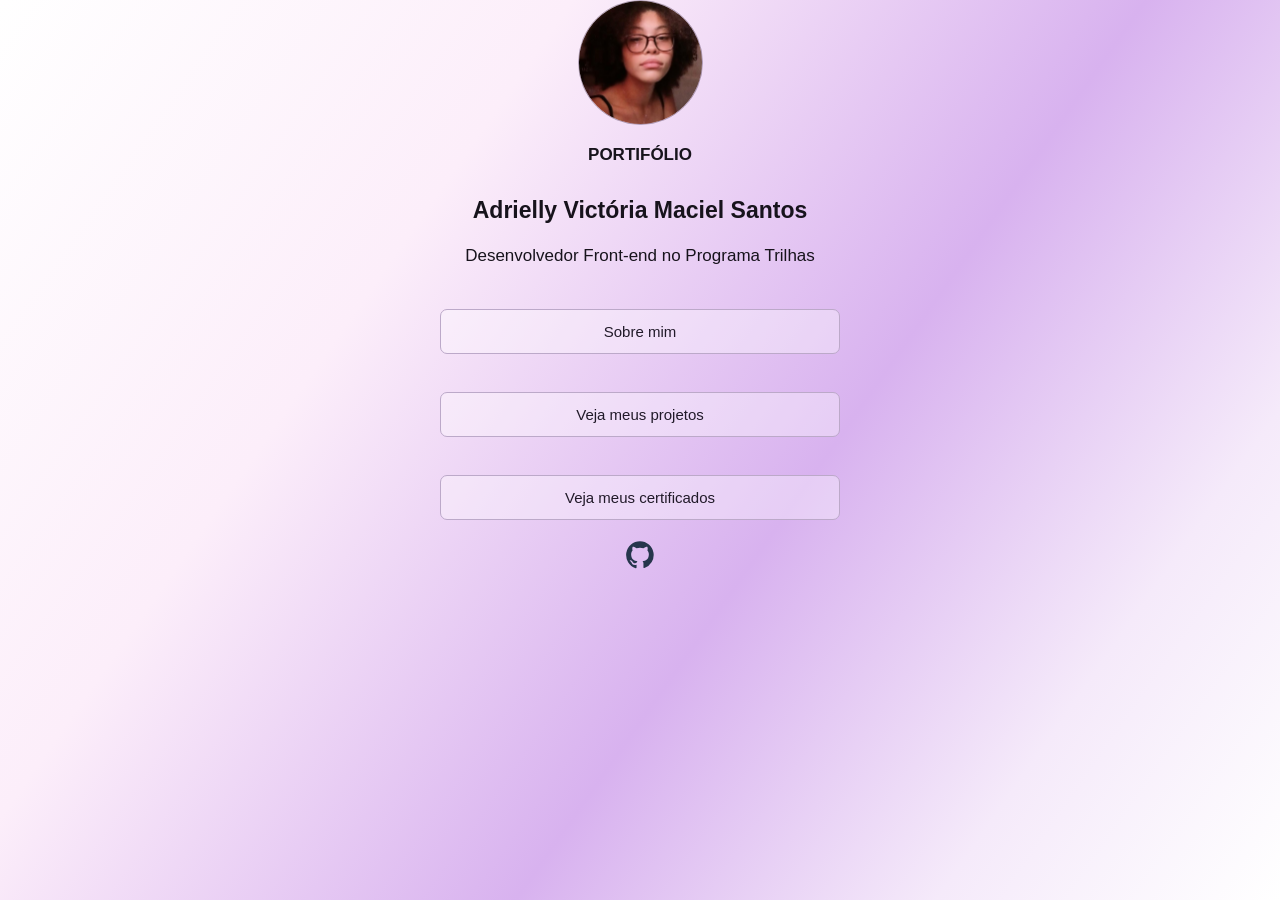
<file: index.html>
<!DOCTYPE html>
<html lang="pt-BR">
<head>
    <meta charset="UTF-8">
    <meta name="viewport" content="width=device-width, initial-scale=1.0">

    <title>Meu Portifólio</title>

    <link rel="stylesheet" href="style.css">
</head>

<body>

    <header class="perfil">
        <img src="imagens/foto.jpg (2).jpeg"
             alt="Minha foto de perfil"
             class="foto">

        <p class="identificacao"><strong>PORTIFÓLIO</strong></p>

        <h1>Adrielly Victória Maciel Santos</h1>

        <p class="descricao">
            Desenvolvedor Front-end no Programa Trilhas
        </p>
        
        <div class="botoes">
            <a href="sobre.html" class="botao botao-principal">
                Sobre mim
            </a>

            <br>

            <a href="projetos.html" class="botao">
                Veja meus projetos
            </a>

            <br>

            <a href="https://drive.google.com/drive/folders/1ApdD-vw0e6R57XJoKulvNR8u_q47Q9FR?usp=sharing"
               target="_blank"
               rel="noopener noreferrer"
               class="botao">
                Veja meus certificados
            </a>
        </div>
    </header>

   <footer class="rodape">

           <a href="https://github.com/adriellymaciel90-web"
                target="_blank"
                rel="noopener noreferrer"
                class="github-link"
                aria-label="Visite meu perfil no GitHub"
                title="Meu GitHub">
                <svg
                  xmlns="http://www.w3.org/2000/svg"
                  viewBox="0 0 24 24"
                  width="30"
                  height="30"
                  fill="currentColor"
                  aria-hidden="true">
                 <path d="M12 .9a11.1 11.1 0 0 0-3.51 21.63c.55.1.76-.24.76-.54v-2.1c-3.1.68-3.76-1.32-3.76-1.32-.5-1.3-1.23-1.65-1.23-1.65-1.01-.7.08-.69.08-.69 1.12.08 1.71 1.15 1.71 1.15.99 1.7 2.6 1.21 3.23.92.1-.72.39-1.21.7-1.49-2.47-.28-5.07-1.23-5.07-5.49 0-1.21.43-2.2 1.15-2.97-.12-.28-.5-1.41.11-2.93 0 0 .94-.3 3.05 1.14a10.6 10.6 0 0 1 5.56 0c2.12-1.44 3.05-1.14 3.05-1.14.61 1.52.23 2.65.11 2.93.72.77 1.15 1.76 1.15 2.97 0 4.27-2.6 5.2-5.08 5.48.4.35.75 1.02.75 2.06v3.07c0 .3.2.65.77.54A11.1 11.1 0 0 0 12 .9Z"/>
                </svg>
            </a>  

    </footer>
</body>
</html>
</file>
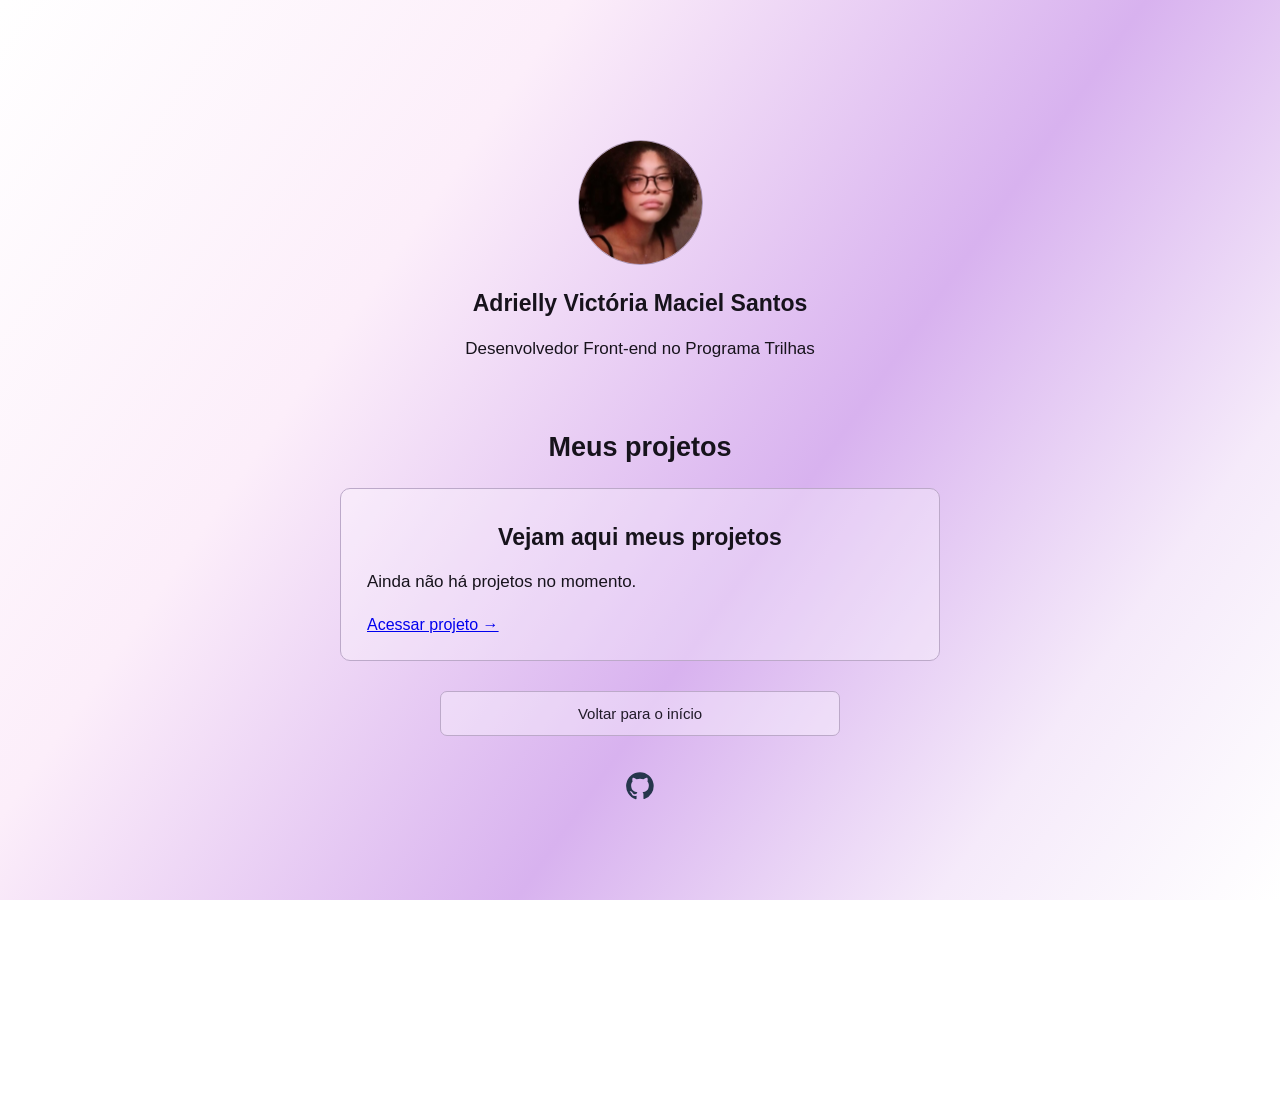
<file: projetos.html>
<!DOCTYPE html>
<html lang="pt-BR">
<head>
    <meta charset="UTF-8">
    <meta name="viewport" content="width=device-width, initial-scale=1.0">
    <title>Meus Projetos</title>
    <link rel="stylesheet" href="style.css">
</head>
<body>

    <main class="pagina-projetos">

        <!-- Foto e apresentação -->
        <header class="cabecalho-projetos">
            <img src="imagens/foto.jpg (2).jpeg" alt="Minha foto" class="foto-perfil">

            <h1>Adrielly Victória Maciel Santos</h1>

            <p>Desenvolvedor Front-end no Programa Trilhas</p>
        </header>

        <!-- Título -->
        <h2 class="titulo-projetos">Meus projetos</h2>

        <!-- Cartão do projeto -->
        <section class="cartao-projeto">
            <h1>Vejam aqui meus projetos</h1>

            <p class="mensagem-projetos">
             Ainda não há projetos no momento.
            </p>

            <a href="projetos.html">Acessar projeto → </a>
    

        </section>

        <!-- Botão para voltar -->
        <a href="index.html" class="botao-voltar">
            Voltar para o início
        </a>

        <!-- Redes sociais -->
        <footer class="rodape">
            <a  href="https://github.com/adriellymaciel90-web"
            target="_blank"
            rel="noopener noreferrer"
            class="github-link"
            aria-label="Visite meu perfil no GitHub"
            title="Meu GitHub">
               <svg
                  xmlns="http://www.w3.org/2000/svg"
                  viewBox="0 0 24 24"
                  width="30"
                  height="30"
                  fill="currentColor"
                  aria-hidden="true">
                  <path d="M12 .9a11.1 11.1 0 0 0-3.51 21.63c.55.1.76-.24.76-.54v-2.1c-3.1.68-3.76-1.32-3.76-1.32-.5-1.3-1.23-1.65-1.23-1.65-1.01-.7.08-.69.08-.69 1.12.08 1.71 1.15 1.71 1.15.99 1.7 2.6 1.21 3.23.92.1-.72.39-1.21.7-1.49-2.47-.28-5.07-1.23-5.07-5.49 0-1.21.43-2.2 1.15-2.97-.12-.28-.5-1.41.11-2.93 0 0 .94-.3 3.05 1.14a10.6 10.6 0 0 1 5.56 0c2.12-1.44 3.05-1.14 3.05-1.14.61 1.52.23 2.65.11 2.93.72.77 1.15 1.76 1.15 2.97 0 4.27-2.6 5.2-5.08 5.48.4.35.75 1.02.75 2.06v3.07c0 .3.2.65.77.54A11.1 11.1 0 0 0 12 .9Z"/>
                </svg>
            </a>
        </footer>

    </main>

</body>
</html>
</file>
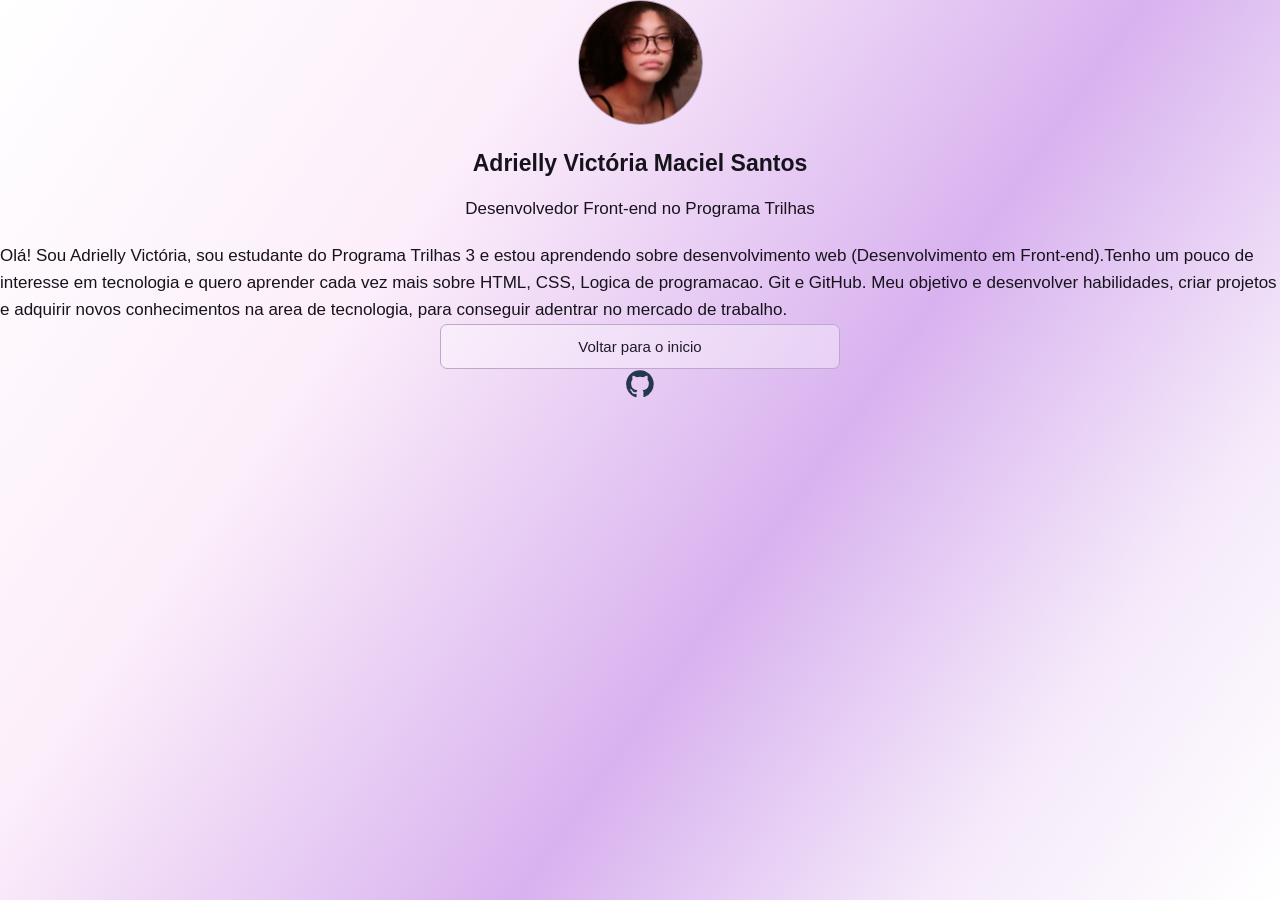
<file: sobre.html>
<!DOCTYPE html>
<html lang="pt-BR">
<head>
    <meta charset="UTF-8">
    <meta name="viewport" content="width=device-width, initial-scale=1.0">
    <title>Sobre mim</title>
    <link rel="stylesheet" href="style.css">
</head>
<body>

    <header class="perfil">
        <img src="imagens/foto.jpg (2).jpeg" alt="Minha foto" class="foto">

        <h1>Adrielly Victória Maciel Santos</h1>
        <p>Desenvolvedor Front-end no Programa Trilhas</p>

    </header>

    <main class="página-sobre">
            
            <p>
                Olá! Sou Adrielly Victória, sou estudante do Programa Trilhas 3 e estou 
                aprendendo sobre desenvolvimento web (Desenvolvimento em Front-end).Tenho um pouco de 
                interesse em tecnologia e quero aprender cada vez mais sobre HTML, CSS,
                Logica de programacao. Git e GitHub. Meu objetivo e desenvolver habilidades,
                criar projetos e adquirir novos conhecimentos na area de tecnologia, para conseguir
                adentrar no mercado de trabalho.
            </p>

            <a  href="index.html" class="botao">Voltar para o inicio</a>

    </main>

      <footer class="rodape">
        
        <a href="https://github.com/adriellymaciel90-web"
            target="_blank"
            rel="noopener noreferrer"
            class="github-link"
            aria-label="Visite meu perfil no GitHub"
            title="Meu GitHub">
            <svg
               xmlns="http://www.w3.org/2000/svg"
               viewBox="0 0 24 24"
               width="30"
               height="30"
               fill="currentColor"
               aria-hidden="true">
              <path d="M12 .9a11.1 11.1 0 0 0-3.51 21.63c.55.1.76-.24.76-.54v-2.1c-3.1.68-3.76-1.32-3.76-1.32-.5-1.3-1.23-1.65-1.23-1.65-1.01-.7.08-.69.08-.69 1.12.08 1.71 1.15 1.71 1.15.99 1.7 2.6 1.21 3.23.92.1-.72.39-1.21.7-1.49-2.47-.28-5.07-1.23-5.07-5.49 0-1.21.43-2.2 1.15-2.97-.12-.28-.5-1.41.11-2.93 0 0 .94-.3 3.05 1.14a10.6 10.6 0 0 1 5.56 0c2.12-1.44 3.05-1.14 3.05-1.14.61 1.52.23 2.65.11 2.93.72.77 1.15 1.76 1.15 2.97 0 4.27-2.6 5.2-5.08 5.48.4.35.75 1.02.75 2.06v3.07c0 .3.2.65.77.54A11.1 11.1 0 0 0 12 .9Z"/>
            </svg>
        </a>
    </footer>
</body>
</html>
</file>
<file: style.css>
/* =====================================
   1. CONFIGURAÇÕES GERAIS
===================================== */

* {
    margin: 0;
    padding: 0;
    box-sizing: border-box;
}

html {
    min-height: 100%;
    scroll-behavior: smooth;
}

body {
    min-height: 100vh;
    font-family: Arial, Helvetica, sans-serif;
    color: #17131c;

    /* Fundo igual ao modelo do Figma */
    background: linear-gradient(
        125deg,
        #ffffff 0%,
        #fceefa 30%,
        #d8b2ef 60%,
        #f5eafa 82%,
        #ffffff 100%
    );

    background-attachment: fixed;
}

/* Imagens responsivas */
img {
    max-width: 100%;
}


/* =====================================
   2. CONTEÚDO PRINCIPAL
===================================== */

.container,
.pagina-projetos,
.pagina-sobre {
    width: 100%;
    max-width: 900px;
    min-height: 100vh;
    margin: 0 auto;
    padding: 40px 24px;

    display: flex;
    flex-direction: column;
    align-items: center;

    text-align: center;
}

/* Centralização das páginas */
.container {
    justify-content: center;
}

.pagina-sobre,
.pagina-projetos {
    justify-content: flex-start;
}


/* =====================================
   3. FOTO DE PERFIL
===================================== */

.perfil,
.cabecalho-projetos,
.cabecalho-sobre {
    width: 100%;
    display: flex;
    flex-direction: column;
    align-items: center;
    text-align: center;
}

.perfil img,
.foto-perfil,
.cabecalho-projetos img,
.cabecalho-sobre img {
    display: block;
    width: 125px;
    height: 125px;
    margin: 0 auto 16px;

    border-radius: 50%;
    object-fit: cover;
    object-position: center;

    border: 1px solid rgba(70, 50, 80, 0.4);
}

/* Caso a foto tenha a classe perfil-foto */
.perfil-foto {
    display: block;
    width: 110px;
    height: 110px;
    margin: 0 auto 16px;
    border-radius: 50%;
    object-fit: cover;
}


/* =====================================
   4. NOME E DESCRIÇÃO
===================================== */

h1 {
    max-width: 100%;
    margin: 8px auto 16px;

    font-size: 23px;
    font-weight: 700;
    line-height: 1.3;

    text-align: center;
    overflow-wrap: break-word;
}

h2 {
    width: 100%;
    margin: 30px auto 25px;

    font-size: 27px;
    font-weight: 700;
    text-align: center;
}

h3 {
    font-size: 22px;
    line-height: 1.4;
    margin-bottom: 18px;
}

p {
    font-size: 17px;
    line-height: 1.6;
}

/* Descrição abaixo da foto */
.perfil p,
.cabecalho-projetos p,
.cabecalho-sobre p {
    width: 100%;
    max-width: 650px;
    margin: 0 auto 20px;
    text-align: center;
}


/* =====================================
   5. BOTÕES DA PÁGINA INICIAL
===================================== */

.botoes {
    display: flex;
    flex-direction: column;
    align-items: center;
    justify-content: center;
    gap: 10px;

    width: 100%;
    max-width: 400px;
    margin: 20px auto;
}

/* Estilo igual para os botões */
.botao,
.botoes a,
.botao-voltar,
.botao-sobre,
.botao-projetos,
.botao-certificados {
    display: flex;
    justify-content: center;
    align-items: center;

    width: 100%;
    max-width: 400px;
    min-height: 43px;

    margin: 0 auto;
    padding: 11px 16px;

    border: 1px solid #bca9c9;
    border-radius: 7px;

    background: rgba(255, 255, 255, 0.35);
    color: #211a29;

    font-family: inherit;
    font-size: 15px;
    font-weight: 500;
    line-height: 1.4;
    text-align: center;
    text-decoration: none;

    cursor: pointer;

    transition:
        background-color 0.25s ease,
        color 0.25s ease,
        border-color 0.25s ease,
        transform 0.2s ease,
        box-shadow 0.25s ease;
}

/* Efeito quando o mouse passa */
.botao:hover,
.botoes a:hover,
.botao-voltar:hover,
.botao-sobre:hover,
.botao-projetos:hover,
.botao-certificados:hover {
    background-color: #d7b5e8;
    border-color: #a87ac2;
    color: #321344;

    box-shadow: 0 4px 10px rgba(100, 55, 120, 0.15);
    transform: translateY(-2px);
}

/* Efeito enquanto clica */
.botao:active,
.botoes a:active,
.botao-voltar:active,
.botao-sobre:active,
.botao-projetos:active,
.botao-certificados:active {
    background-color: #a86bc5;
    border-color: #8c4da8;
    color: #ffffff;

    transform: scale(0.97);
    box-shadow: none;
}

/* Destaque de teclado */
.botao:focus-visible,
.botoes a:focus-visible,
.botao-voltar:focus-visible,
.cartao-projeto a:focus-visible {
    outline: 2px solid #8950a5;
    outline-offset: 3px;
}


/* =====================================
   6. PÁGINA SOBRE MIM
===================================== */

.pagina-sobre .conteudo-sobre {
   display: flex;
    flex-direction: column;
    align-items: center;
    
    width: 100%;
    max-width: 650px;
    margin: 0 auto;

}

.pagina-sobre p {
    width: 100%;
    max-width: 650px;
    margin: 0 auto 20px auto;
    text-align: center;
    line-height: 1.6;

}

/* Botões e links da página sobre */
.pagina-sobre .botao,
.pagina-sobre .botao-voltar,
.pagina-sobre .botoes a {
    margin-left: auto;
    margin-right: auto;
}


/* =====================================
   7. PÁGINA DE PROJETOS
===================================== */

.pagina-projetos {
    width: 90%;
    max-width: 800px;
    margin: 100px auto;
    text-align: center;
}

/* Cabeçalho de projetos */
.cabecalho-projetos {
    margin-bottom: 25px;
}

.pagina-projetos .titulo-projetos {
    margin: 25px auto 25px;
    text-align: center;
}

/* Cartão do projeto */
.cartao-projeto {
    width: 100%;
    max-width: 600px;
    margin: 0 auto 30px;
    padding: 26px;

    border: 1px solid #bca9c9;
    border-radius: 10px;

    background: rgba(255, 255, 255, 0.30);
    text-align: left;

}

/* Nome do projeto */
.cartao-projeto h3 {
    margin: 0 0 20px;
    font-size: 22px;
    text-align: left;
}

/* Descrição do projeto */
.cartao-projeto p {
    margin: 0 0 22px;
    font-size: 17px;
    line-height: 1.5;
    text-align: left;
}

/* Link para acessar o projeto */
.cartao-projeto .link-projeto {
    display: block;
    width: fit-content;
    max-width: 100%;

    margin: 0 auto;
    padding: 9px 14px;

    border-radius: 6px;

    color: #684080;
    font-size: 16px;
    text-align: center;
    overflow-wrap: anywhere;

    transition:
        background-color 0.2s ease,
        color 0.2s ease,
        transform 0.2s ease;
}

.cartao-projeto .link-projeto:hover {
    background-color: #d7b5e8;
    color: #321344;
    transform: translateY(-1px);
}

.cartao-projeto .link-projeto:active {
    background-color: #a86bc5;
    color: #ffffff;
}


/* =====================================
   8. BOTÃO VOLTAR PARA O INÍCIO
===================================== */

.pagina-projetos .botao-voltar,
.pagina-sobre .botao-voltar {
    display: flex;
    justify-content: center;
    align-items: center;

    width: 90%;
    max-width: 400px;
    min-height: 43px;

    margin: 0 auto 35px;
    padding: 11px 16px;

    text-align: center;
}


/* =====================================
   9. REDES SOCIAIS E LOGOS
===================================== */

.redes-sociais,
.redes-projetos,
.redes-sobre {
     display: flex !important;
    justify-content: center !important;
    align-items: center !important;

    width: 100% !important;
    margin: 25px auto 0 !important;
    padding: 0  !important;

    text-align: center !important;
}

.github-link {
    display: flex !important;
    justify-content: center !important;
    align-items: center !important;
    color: #26364c;
    text-decoration: none;
}

.github-link svg {
    display: block !important;
    width: 30px !important;
    height: 30px !important;
    margin: 0 !important;
}

.github-link:hover {
    color: #8950a5;
    transform: scale(1.1);
}

.redes-sociais a,
.redes-projetos a,
.redes-sobre a {
    display: inline-flex;
    justify-content: center;
    align-items: center;

    color: #26364c;
    text-decoration: none;
    line-height: 1;

    transition:
        color 0.2s ease,
        transform 0.2s ease;
}

.redes-sociais a:hover,
.redes-projetos a:hover,
.redes-sobre a:hover {
    color: #8950a5;
    transform: scale(1.12);
}

.redes-sociais svg,
.redes-projetos svg,
.redes-sobre svg {
    display: block;
    width: 30px;
    height: 30px;
}


/* =====================================
   10. ADAPTAÇÃO PARA CELULARES
===================================== */

@media (max-width: 480px) {

    .container,
    .pagina-sobre,
    .pagina-projetos {
        padding: 28px 18px;
    }

    .perfil img,
    .foto-perfil,
    .cabecalho-projetos img,
    .cabecalho-sobre img {
        width: 100px;
        height: 100px;
    }

    h1 {
        font-size: 22px;
    }

    h2 {
        font-size: 25px;
    }

    h3 {
        font-size: 20px;
    }

    p {
        font-size: 16px;
    }

    .botoes {
        width: 100%;
        max-width: 350px;
    }

    .botao,
    .botoes a,
    .botao-voltar,
    .botao-sobre,
    .botao-projetos,
    .botao-certificados {
        max-width: 350px;
        min-height: 42px;
        font-size: 14px;
        padding: 10px 12px;
    }

    .cartao-projeto {
        padding: 18px;
    }

    .imagem-projeto {
        height: 190px;
    }

    .cartao-projeto h3 {
        font-size: 19px;
    }

    .cartao-projeto p {
        font-size: 16px;
    }

    .cartao-projeto .link-projeto {
        font-size: 15px;
    }
}
</file>
